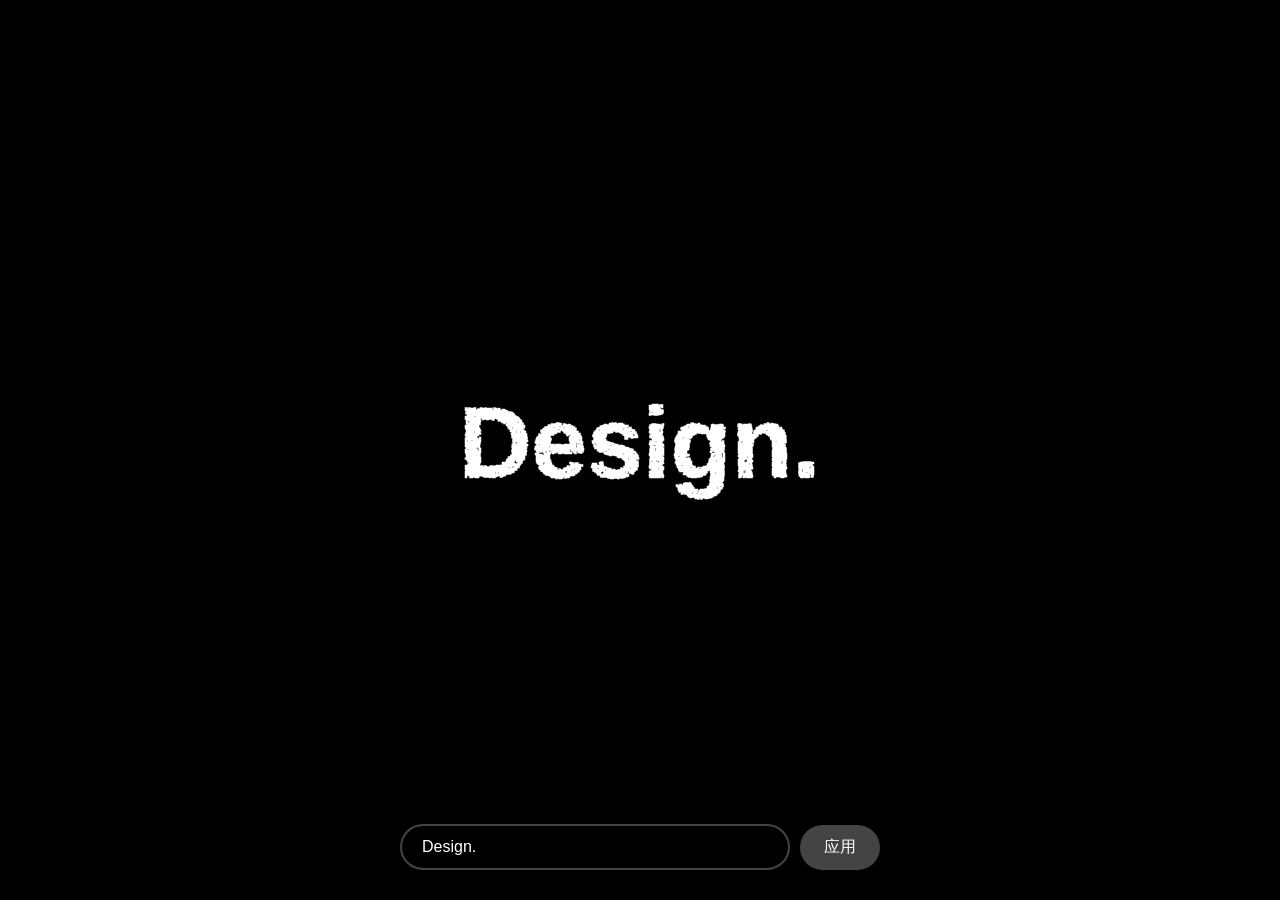
<file: index.html>
<!doctype html>
<html lang="zh-CN">
<head>
    <meta charset="utf-8">
    <meta name="viewport" content="width=device-width, initial-scale=1.0, maximum-scale=1.0, user-scalable=no">
    <meta name="description" content="文字粒子化效果展示">
    <title>文字化微粒子</title>
    <link rel="stylesheet" href="css/style.css">
</head>
<body>
    <div>
        <canvas></canvas>
    </div>
    <div class="input-container">
        <input type="text" id="textInput" placeholder="输入文字..." value="Design.">
        <button id="submitBtn">应用</button>
    </div>

    <script src="js/particle-system.js"></script>
    <script src="js/main.js"></script>
</body>
</html>
</file>
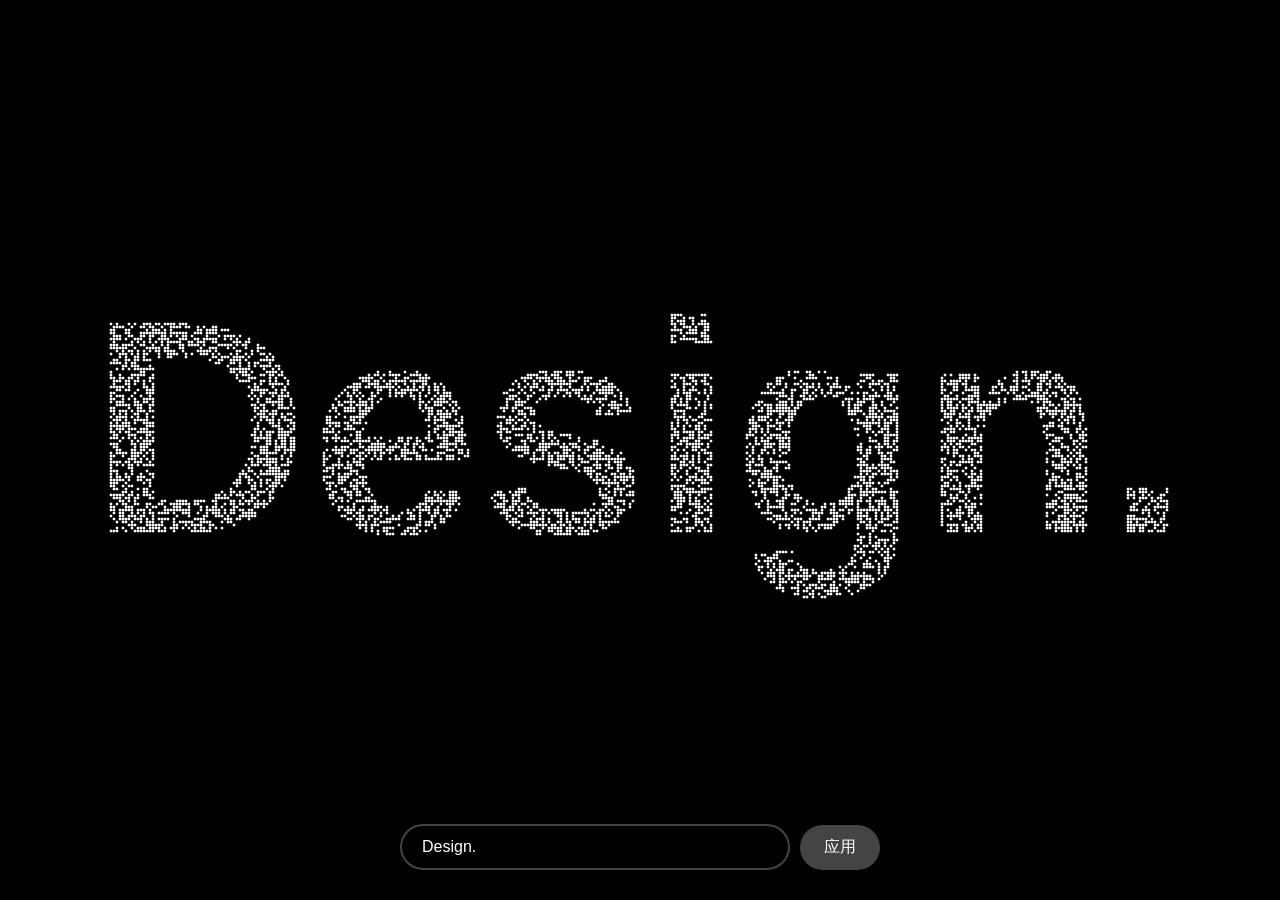
<file: granule.html>
﻿<!doctype html>
<html>
<head>
<meta charset="utf-8">
<meta name="viewport" content="width=device-width, initial-scale=1.0, maximum-scale=1.0, user-scalable=no">
<title>文字化微粒子</title>
<style>
* {
    box-sizing: border-box;
}

body {
    display: grid;
    place-items: center;
    height: 100dvh;
    background: #222;
    margin: 0;
    overflow: hidden;
}

canvas {
    position: fixed;
    inset: 0;
    width: 100%;
    height: 100%;
    touch-action: none;
}

.input-container {
    position: fixed;
    bottom: 30px;
    left: 50%;
    transform: translateX(-50%);
    z-index: 10;
    display: flex;
    gap: 10px;
    align-items: center;
    width: 90%;
    max-width: 500px;
    padding: 0 10px;
}

#textInput {
    flex: 1;
    padding: 12px 20px;
    font-size: 16px;
    border: 2px solid #444;
    border-radius: 25px;
    background: rgba(0,0,0,0.7);
    color: #fff;
    outline: none;
    min-width: 0;
    transition: border-color 0.3s;
}

#textInput:focus {
    border-color: #666;
}

#submitBtn {
    padding: 12px 24px;
    font-size: 16px;
    border: none;
    border-radius: 25px;
    background: #444;
    color: #fff;
    cursor: pointer;
    transition: background 0.3s;
    white-space: nowrap;
    flex-shrink: 0;
}

#submitBtn:hover {
    background: #666;
}

#submitBtn:active {
    background: #555;
}

@media (max-width: 480px) {
    .input-container {
        bottom: 20px;
        width: 95%;
        gap: 8px;
    }

    #textInput {
        padding: 14px 16px;
        font-size: 16px;
    }

    #submitBtn {
        padding: 14px 20px;
        font-size: 16px;
    }
}
</style>
</head>
<body>
<div>
    <canvas></canvas>
</div>
<div class="input-container">
    <input type="text" id="textInput" placeholder="输入文字..." value="Design.">
    <button id="submitBtn">应用</button>
</div>

<script>
const canvas = document.querySelector("canvas");
const gl = canvas.getContext("webgl");

canvas.width = window.innerWidth;
canvas.height = window.innerHeight;
gl.viewport(0, 0, canvas.width, canvas.height);

// Configurable parameters
const config = {
    particleCount: 8000,
    textArray: ["Design.", "Code.", "Coffee."],
    mouseRadius: 0.15,
    particleSize: 2.5,
    forceMultiplier: 0.001,
    returnSpeed: 0.005,
    velocityDamping: 0.95,
    colorMultiplier: 40000,
    saturationMultiplier: 1000,
    textChangeInterval: 10000,
    rotationForceMultiplier: 0.5
};

let currentTextIndex = 0;
let nextTextTimeout;
let textCoordinates = [];
let isTouchActive = false;

const mouse = {
    x: -500,
    y: -500,
    radius: config.mouseRadius
};

const particles = [];
for (let i = 0; i < config.particleCount; i++) {
    particles.push({
        x: 0,
        y: 0,
        baseX: 0,
        baseY: 0,
        vx: 0,
        vy: 0
    });
}

const vertexShaderSource = `
    attribute vec2 a_position;
    attribute float a_hue;
    attribute float a_saturation;
    varying float v_hue;
    varying float v_saturation;
    void main() {
        gl_PointSize = ${config.particleSize.toFixed(1)};
        gl_Position = vec4(a_position, 0.0, 1.0);
        v_hue = a_hue;
        v_saturation = a_saturation;
    }
`;

const fragmentShaderSource = `
    precision mediump float;
    varying float v_hue;
    varying float v_saturation;
    void main() {
        float c = v_hue * 6.0;
        float x = 1.0 - abs(mod(c, 2.0) - 1.0);
        vec3 color;
        if (c < 1.0) color = vec3(1.0, x, 0.0);
        else if (c < 2.0) color = vec3(x, 1.0, 0.0);
        else if (c < 3.0) color = vec3(0.0, 1.0, x);
        else if (c < 4.0) color = vec3(0.0, x, 1.0);
        else if (c < 5.0) color = vec3(x, 0.0, 1.0);
        else color = vec3(1.0, 0.0, x);
        vec3 finalColor = mix(vec3(1.0), color, v_saturation);
        gl_FragColor = vec4(finalColor, 1.0);
    }
`;

function createShader(gl, type, source) {
    const shader = gl.createShader(type);
    gl.shaderSource(shader, source);
    gl.compileShader(shader);
    if (!gl.getShaderParameter(shader, gl.COMPILE_STATUS)) {
        console.error(gl.getShaderInfoLog(shader));
        gl.deleteShader(shader);
        return null;
    }
    return shader;
}

function createProgram(gl, vertexShader, fragmentShader) {
    const program = gl.createProgram();
    gl.attachShader(program, vertexShader);
    gl.attachShader(program, fragmentShader);
    gl.linkProgram(program);
    if (!gl.getProgramParameter(program, gl.LINK_STATUS)) {
        console.error(gl.getProgramInfoLog(program));
        gl.deleteProgram(program);
        return null;
    }
    return program;
}

const vertexShader = createShader(gl, gl.VERTEX_SHADER, vertexShaderSource);
const fragmentShader = createShader(
    gl,
    gl.FRAGMENT_SHADER,
    fragmentShaderSource
);
const program = createProgram(gl, vertexShader, fragmentShader);

const positionAttributeLocation = gl.getAttribLocation(program, "a_position");
const hueAttributeLocation = gl.getAttribLocation(program, "a_hue");
const saturationAttributeLocation = gl.getAttribLocation(
    program,
    "a_saturation"
);

const positionBuffer = gl.createBuffer();
const hueBuffer = gl.createBuffer();
const saturationBuffer = gl.createBuffer();

const positions = new Float32Array(config.particleCount * 2);
const hues = new Float32Array(config.particleCount);
const saturations = new Float32Array(config.particleCount);

function getTextCoordinates(text) {
    const ctx = document.createElement("canvas").getContext("2d");
    ctx.canvas.width = canvas.width;
    ctx.canvas.height = canvas.height;

    // 计算字体大小，考虑多行文本
    const lines = text.split('\n');
    const maxLineLength = Math.max(...lines.map(line => line.length));
    const baseFontSize = Math.min(canvas.width / (maxLineLength * 0.6), canvas.height / (lines.length * 1.5));
    const fontSize = Math.max(baseFontSize, 20);

    ctx.font = `900 ${fontSize}px "Microsoft YaHei", "PingFang SC", "Noto Sans CJK SC", Arial, sans-serif`;
    ctx.fillStyle = "white";
    ctx.textAlign = "center";
    ctx.textBaseline = "middle";

    // 绘制多行文本
    const lineHeight = fontSize * 1.2;
    const startY = canvas.height / 2 - (lines.length - 1) * lineHeight / 2;

    lines.forEach((line, index) => {
        const y = startY + index * lineHeight;
        ctx.fillText(line, canvas.width / 2, y);
    });

    const imageData = ctx.getImageData(0, 0, canvas.width, canvas.height).data;
    const coordinates = [];

    // 更精细的采样，确保中文也能被完整捕获
    const step = 3;
    for (let y = 0; y < canvas.height; y += step) {
        for (let x = 0; x < canvas.width; x += step) {
            const index = (y * canvas.width + x) * 4;
            if (imageData[index + 3] > 128) {
                coordinates.push({
                    x: (x / canvas.width) * 2 - 1,
                    y: (y / canvas.height) * -2 + 1
                });
            }
        }
    }

    // 如果没有找到足够的坐标点，降低采样精度重试
    if (coordinates.length < 100) {
        for (let y = 0; y < canvas.height; y += 2) {
            for (let x = 0; x < canvas.width; x += 2) {
                const index = (y * canvas.width + x) * 4;
                if (imageData[index + 3] > 128) {
                    coordinates.push({
                        x: (x / canvas.width) * 2 - 1,
                        y: (y / canvas.height) * -2 + 1
                    });
                }
            }
        }
    }

    return coordinates;
}

function createParticles() {
    textCoordinates = getTextCoordinates(config.textArray[currentTextIndex]);

    // 如果没有找到坐标，使用默认位置
    if (textCoordinates.length === 0) {
        console.warn('No text coordinates found, using default positions');
        for (let i = 0; i < config.particleCount; i++) {
            const angle = (i / config.particleCount) * Math.PI * 2;
            const radius = 0.5;
            particles[i].x = particles[i].baseX = Math.cos(angle) * radius;
            particles[i].y = particles[i].baseY = Math.sin(angle) * radius;
        }
        return;
    }

    for (let i = 0; i < config.particleCount; i++) {
        const randomIndex = Math.floor(Math.random() * textCoordinates.length);
        const { x, y } = textCoordinates[randomIndex];
        particles[i].x = particles[i].baseX = x;
        particles[i].y = particles[i].baseY = y;
    }
}

function updateParticles() {
    for (let i = 0; i < config.particleCount; i++) {
        const particle = particles[i];
        const dx = mouse.x - particle.x;
        const dy = mouse.y - particle.y;
        const distance = Math.sqrt(dx * dx + dy * dy);

        if (distance > 0) {
            const forceDirectionX = dx / distance;
            const forceDirectionY = dy / distance;
            const maxDistance = mouse.radius;
            const force = Math.max(0, (maxDistance - distance) / maxDistance);
            const directionX = forceDirectionX * force * config.forceMultiplier;
            const directionY = forceDirectionY * force * config.forceMultiplier;

            const angle = Math.atan2(dy, dx);

            const rotationForceX = Math.sin(-Math.cos(angle * -1) *
                Math.sin(config.rotationForceMultiplier * Math.cos(force)) *
                Math.sin(distance * distance) *
                Math.sin(angle * distance)
            );

            const rotationForceY = Math.sin(
                Math.cos(angle * 1) *
                Math.sin(config.rotationForceMultiplier * Math.sin(force)) *
                Math.sin(distance * distance) *
                Math.cos(angle * distance)
            );

            if (distance < mouse.radius) {
                particle.vx -= directionX + rotationForceX;
                particle.vy -= directionY + rotationForceY;
            }
        }

        // 始终应用恢复力，确保粒子能回到原位
        particle.vx += (particle.baseX - particle.x) * config.returnSpeed;
        particle.vy += (particle.baseY - particle.y) * config.returnSpeed;

        particle.x += particle.vx;
        particle.y += particle.vy;
        particle.vx *= config.velocityDamping;
        particle.vy *= config.velocityDamping;

        const speed = Math.sqrt(
            particle.vx * particle.vx + particle.vy * particle.vy
        );
        const hue = (speed * config.colorMultiplier) % 360;

        hues[i] = hue / 360;
        saturations[i] = Math.min(speed * config.saturationMultiplier, 1);
        positions[i * 2] = particle.x;
        positions[i * 2 + 1] = particle.y;
    }
    gl.bindBuffer(gl.ARRAY_BUFFER, positionBuffer);
    gl.bufferData(gl.ARRAY_BUFFER, positions, gl.DYNAMIC_DRAW);
    gl.bindBuffer(gl.ARRAY_BUFFER, hueBuffer);
    gl.bufferData(gl.ARRAY_BUFFER, hues, gl.DYNAMIC_DRAW);
    gl.bindBuffer(gl.ARRAY_BUFFER, saturationBuffer);
    gl.bufferData(gl.ARRAY_BUFFER, saturations, gl.DYNAMIC_DRAW);
}

function animate() {
    updateParticles();

    gl.clear(gl.COLOR_BUFFER_BIT);
    gl.bindBuffer(gl.ARRAY_BUFFER, positionBuffer);
    gl.vertexAttribPointer(positionAttributeLocation, 2, gl.FLOAT, false, 0, 0);
    gl.enableVertexAttribArray(positionAttributeLocation);
    gl.bindBuffer(gl.ARRAY_BUFFER, hueBuffer);
    gl.vertexAttribPointer(hueAttributeLocation, 1, gl.FLOAT, false, 0, 0);
    gl.enableVertexAttribArray(hueAttributeLocation);
    gl.bindBuffer(gl.ARRAY_BUFFER, saturationBuffer);
    gl.vertexAttribPointer(saturationAttributeLocation, 1, gl.FLOAT, false, 0, 0);
    gl.enableVertexAttribArray(saturationAttributeLocation);
    gl.useProgram(program);
    gl.drawArrays(gl.POINTS, 0, config.particleCount);
    requestAnimationFrame(animate);
}

// 鼠标事件
canvas.addEventListener("mousemove", (event) => {
    mouse.x = (event.clientX / canvas.width) * 2 - 1;
    mouse.y = (event.clientY / canvas.height) * -2 + 1;
});

canvas.addEventListener("mouseleave", () => {
    mouse.x = -500;
    mouse.y = -500;
});

// 触摸事件处理 - 修复手机端交互问题
canvas.addEventListener("touchstart", (event) => {
    event.preventDefault();
    isTouchActive = true;
    const touch = event.touches[0];
    mouse.x = (touch.clientX / canvas.width) * 2 - 1;
    mouse.y = (touch.clientY / canvas.height) * -2 + 1;
}, { passive: false });

canvas.addEventListener("touchmove", (event) => {
    event.preventDefault();
    if (isTouchActive) {
        const touch = event.touches[0];
        mouse.x = (touch.clientX / canvas.width) * 2 - 1;
        mouse.y = (touch.clientY / canvas.height) * -2 + 1;
    }
}, { passive: false });

canvas.addEventListener("touchend", (event) => {
    event.preventDefault();
    isTouchActive = false;
    // 延迟重置鼠标位置，确保粒子有时间恢复
    setTimeout(() => {
        if (!isTouchActive) {
            mouse.x = -500;
            mouse.y = -500;
        }
    }, 100);
});

canvas.addEventListener("touchcancel", (event) => {
    event.preventDefault();
    isTouchActive = false;
    mouse.x = -500;
    mouse.y = -500;
});

window.addEventListener("resize", () => {
    canvas.width = window.innerWidth;
    canvas.height = window.innerHeight;
    gl.viewport(0, 0, canvas.width, canvas.height);
    createParticles();
});

function changeText() {
    currentTextIndex = (currentTextIndex + 1) % config.textArray.length;
    const newCoordinates = getTextCoordinates(config.textArray[currentTextIndex]);

    if (newCoordinates.length === 0) {
        console.warn('No coordinates found for text:', config.textArray[currentTextIndex]);
        nextTextTimeout = setTimeout(changeText, config.textChangeInterval);
        return;
    }

    for (let i = 0; i < config.particleCount; i++) {
        const randomIndex = Math.floor(Math.random() * newCoordinates.length);
        const { x, y } = newCoordinates[randomIndex];
        particles[i].baseX = x;
        particles[i].baseY = y;
    }
    nextTextTimeout = setTimeout(changeText, config.textChangeInterval);
}

gl.clearColor(0, 0, 0, 1);
createParticles();
animate();
nextTextTimeout = setTimeout(changeText, config.textChangeInterval);

// 输入框功能
document.getElementById('submitBtn').addEventListener('click', updateTextFromInput);
document.getElementById('textInput').addEventListener('keypress', (e) => {
    if (e.key === 'Enter') {
        updateTextFromInput();
    }
});

function updateTextFromInput() {
    const input = document.getElementById('textInput');
    const text = input.value.trim();
    if (text) {
        config.textArray = [text];
        currentTextIndex = 0;
        clearTimeout(nextTextTimeout);
        const newCoordinates = getTextCoordinates(text);

        if (newCoordinates.length === 0) {
            console.warn('No coordinates found for input text:', text);
            return;
        }

        for (let i = 0; i < config.particleCount; i++) {
            const randomIndex = Math.floor(Math.random() * newCoordinates.length);
            const { x, y } = newCoordinates[randomIndex];
            particles[i].baseX = x;
            particles[i].baseY = y;
        }
    }
}
</script>

</body>
</html>
</file>
<file: css/style.css>
* {
    box-sizing: border-box;
}

body {
    display: grid;
    place-items: center;
    height: 100dvh;
    background: #222;
    margin: 0;
    overflow: hidden;
}

canvas {
    position: fixed;
    inset: 0;
    width: 100%;
    height: 100%;
    touch-action: none;
}

.input-container {
    position: fixed;
    bottom: 30px;
    left: 50%;
    transform: translateX(-50%);
    z-index: 10;
    display: flex;
    gap: 10px;
    align-items: center;
    width: 90%;
    max-width: 500px;
    padding: 0 10px;
}

#textInput {
    flex: 1;
    padding: 12px 20px;
    font-size: 16px;
    border: 2px solid #444;
    border-radius: 25px;
    background: rgba(0,0,0,0.7);
    color: #fff;
    outline: none;
    min-width: 0;
    transition: border-color 0.3s;
}

#textInput:focus {
    border-color: #666;
}

#submitBtn {
    padding: 12px 24px;
    font-size: 16px;
    border: none;
    border-radius: 25px;
    background: #444;
    color: #fff;
    cursor: pointer;
    transition: background 0.3s;
    white-space: nowrap;
    flex-shrink: 0;
}

#submitBtn:hover {
    background: #666;
}

#submitBtn:active {
    background: #555;
}

@media (max-width: 480px) {
    .input-container {
        bottom: 20px;
        width: 95%;
        gap: 8px;
    }

    #textInput {
        padding: 14px 16px;
        font-size: 16px;
    }

    #submitBtn {
        padding: 14px 20px;
        font-size: 16px;
    }
}
</file>
